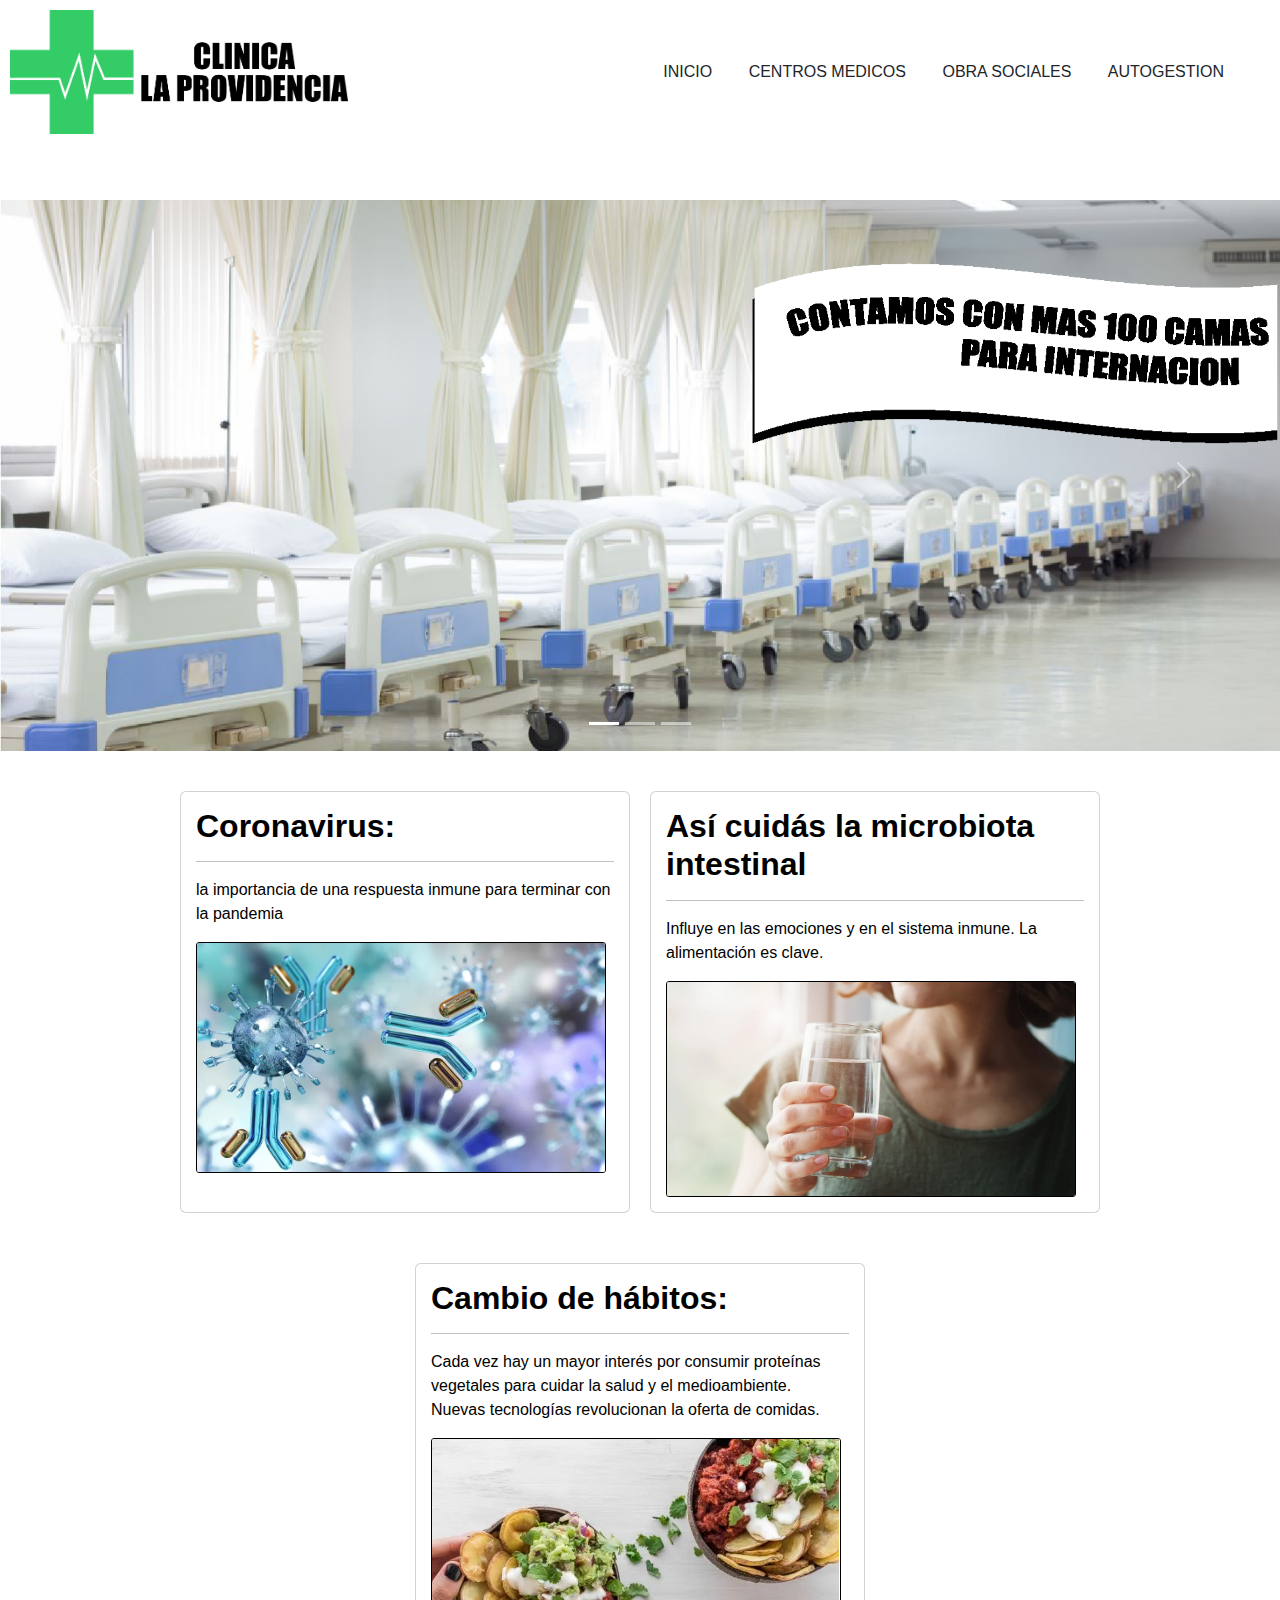
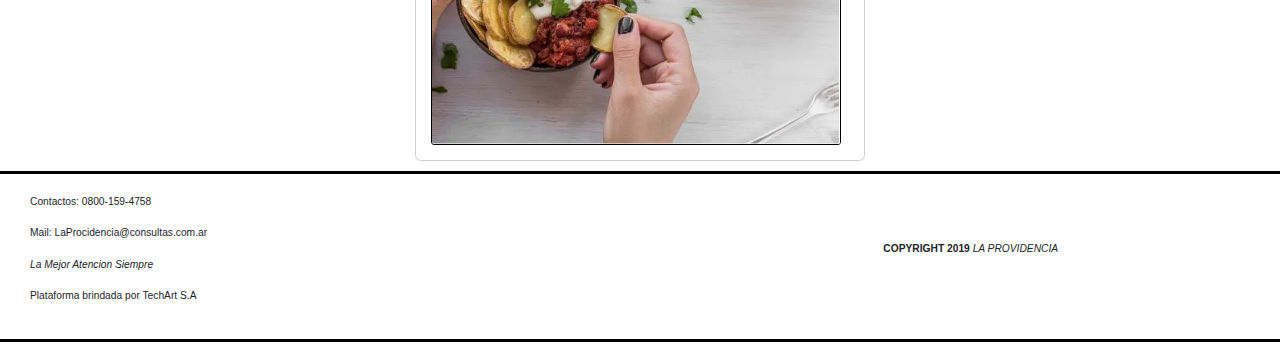
<file: index.html>
<!DOCTYPE html>
<html lang="es">
<head>
    <link href="https://cdn.jsdelivr.net/npm/bootstrap@5.3.0/dist/css/bootstrap.min.css" rel="stylesheet">
    <script src="https://cdn.jsdelivr.net/npm/bootstrap@5.3.0/dist/js/bootstrap.bundle.min.js"></script>
    <meta charset="UTF-8">
    <meta name="viewport" content="width=device-width, initial-scale=1.0">
    <link href="styles/stylesindex.css" rel="stylesheet" type="text/css">
    <title>Clinica La Providencia</title>
</head>
<body>
    
        <nav>
            <input type="checkbox" id="check">
            <label for="check" class="checkbtn">
                <img src="./fotos/icono bar.png" alt="" id="barras">
            </label>
            
            <img src="./fotos/isotipo.png" alt="Logo" id="logo">
            
            <ul class="items">
                <li><a href="#">INICIO</a></li>
                <li><a href="#">Centros Medicos</a></li>
                <li><a href="#">OBRA SOCIALES</a></li>
                <li><a href="login.html">AutoGestion</a></li>
            </ul>
        </nav>
        
   <section>
        
            <div id="demo" class="carousel slide" data-bs-ride="carousel">
                <div class="carousel-indicators">
                    <button type="button" data-bs-target="#demo" data-bs-slide-to="0" class="active"></button>
                    <button type="button" data-bs-target="#demo" data-bs-slide-to="1"></button>
                    <button type="button" data-bs-target="#demo" data-bs-slide-to="2"></button>
                </div>
            <div class="carousel-inner">
                <div class="carousel-item active">
                    <img src="./fotos/carrusel principal/carru-1.png" alt="Los Angeles" class="d-block w-100">
                </div>
                <div class="carousel-item">
                    <img src="./fotos/carrusel principal/carru-2.png" alt="Chicago" class="d-block w-100">
                </div>
                <div class="carousel-item">
                    <img src="./fotos/carrusel principal/CARRU-3.png" alt="New York" class="d-block w-100">
                </div>
            </div>
                <button class="carousel-control-prev" type="button" data-bs-target="#demo" data-bs-slide="prev">
                    <span class="carousel-control-prev-icon"></span>
                </button>
                <button class="carousel-control-next" type="button" data-bs-target="#demo" data-bs-slide="next">
                    <span class="carousel-control-next-icon"></span>
                </button>
            </div>
        
        

        

        
            
        <div class="NotasSalud">
              <!-- Coronavirus --> 
             <article class="card">
                <a href="https://tn.com.ar/salud/noticias/2020/07/21/coronavirus-la-importancia-de-una-respuesta-inmune-para-terminar-con-la-pandemia/" target="_blank" >
                <h2>Coronavirus:</H2>
                <hr>
                </a>
                <p>la importancia de una respuesta inmune para terminar con la pandemia</p>
                <a href="https://tn.com.ar/salud/noticias/2020/07/21/coronavirus-la-importancia-de-una-respuesta-inmune-para-terminar-con-la-pandemia/" target="_blank" >
                <img class="Fotos" src="./fotos/noticias/covid.png" alt="PortadaPelicula" class="Fotos">
                </a> 
             </article>   
              <!-- Microbiota -->
             <article class="card">
                <a href="https://www.clarin.com/buena-vida/cuidas-microbiota-intestinal-mantener-altas-defensas_0_XTmgfcUaC.html" target="_blank" >
                <h2>Así cuidás la microbiota intestinal</H2>
                <hr>
                </a>
                <p>Influye en las emociones y en el sistema inmune. La alimentación es clave.</p>
                <a href="https://www.clarin.com/buena-vida/cuidas-microbiota-intestinal-mantener-altas-defensas_0_XTmgfcUaC.html" target="_blank" >
                <img class="Fotos" src="./fotos/noticias/microbiota.png" alt="PortadaPelicula" class="Fotos">
                </a>    
             </article>
               <!-- CambioHabito -->
              <article class="card">
                <a href="https://www.ambito.com/lifestyle/alimentos/cambio-habitos-furor-la-alimentacion-plant-based-n5137708" target="_blank" >
                <h2>Cambio de hábitos:</H2>
                <hr>
                </a>
                <p>Cada vez hay un mayor interés por consumir proteínas vegetales para cuidar la salud y el medioambiente. Nuevas tecnologías revolucionan la oferta de comidas.</p>
                <a href="https://www.ambito.com/lifestyle/alimentos/cambio-habitos-furor-la-alimentacion-plant-based-n5137708" target="_blank" >
                <img class="Fotos" src="./fotos/noticias/cambiohabito.png" alt="PortadaPelicula" class="Fotos">
                </a>    
             </article>
        </div>
    
    
   </section>
   <footer>
    <div class="col-4">
        <p>Contactos: 0800-159-4758</p>
        <p>Mail: LaProcidencia@consultas.com.ar </p>
        <p><em>La Mejor Atencion Siempre</em></p>
        <p>Plataforma brindada por TechArt S.A</p>
    </div>
    <div class="col-4"></div>
    <div class="col-4">
        <p><strong>COPYRIGHT 2019 </strong><em>LA PROVIDENCIA</em></p>
    </div>

    </footer><footer>
    
   </footer>
   
    
</body>
</html>
</file>
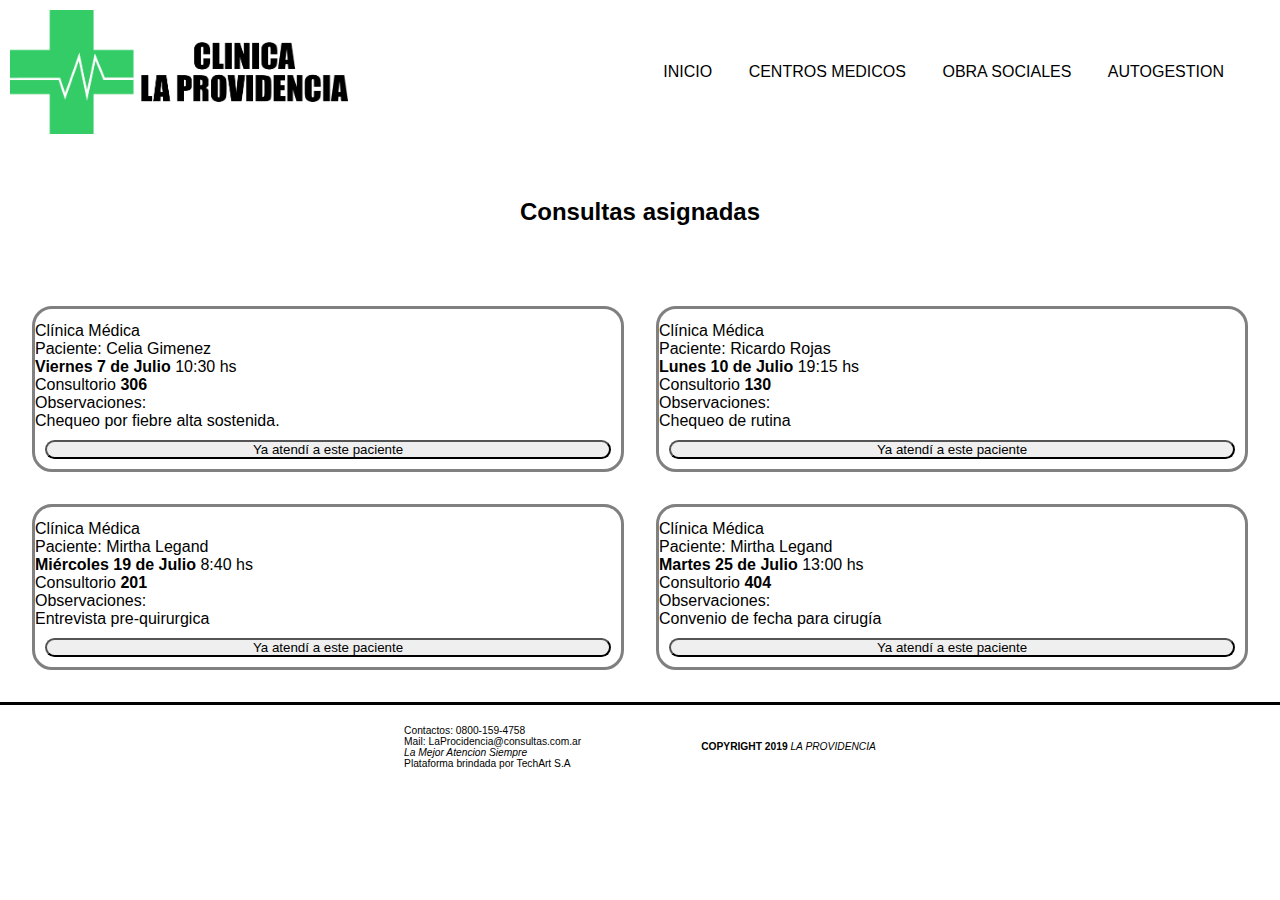
<file: doctor.html>
<!DOCTYPE html>
<html lang="es">
    <head>
        <meta charset="utf-8">
        <meta name="viewport" content="widthdevice-width, initial-scale=1">
        <title>Clinica Valdez - Portal Doctor</title>
        <link rel="stylesheet" href="styles\styledoctor.css">
        <link href="https://cdn.jsdelivr.net/npm/bootstrap@5.1.3/dist/css/bootstrap.min.css" rel="stylesheet"
        integrity="sha384-1BmE4kWBq78iYhFldvKuhfTAU6auU8tT94WrHftjDbrCEXSU1oBoqyl2QvZ6jIW3" crossorigin="anonymous">
    </head>
    <body>
        <nav>
            <input type="checkbox" id="check">
            <label for="check" class="checkbtn">
                <img src="./fotos/icono bar.png" alt="" id="barras">
            </label>
            
            <img src="./fotos/isotipo.png" alt="Logo" id="logo">
            
            <ul class="items">
                <li><a href="index.html">Inicio</a></li>
                <li><a href="#">Centros Medicos</a></li>
                <li><a href="#">OBRA SOCIALES</a></li>
                <li><a href="login.html">AutoGestion</a></li>
            </ul>
    </nav>
        <main>
        <div id="saludo">
            <h1 id="bienvenida"></h1>
            <h2>Consultas asignadas</h2>
        </div>
        <div class="tarjetasDeTurnos">
            <div class="menu-1">
                <ul>
                    <li>Clínica Médica</li>
                    <li>Paciente: Celia Gimenez</li>
                    <li><strong>Viernes 7 de Julio </strong>10:30 hs</li>
                    <li>Consultorio <strong>306</strong></li>
                    <li>Observaciones:</li>
                    <li>Chequeo por fiebre alta sostenida.</li>
                </ul>
                <button type="button" class="btn btn-danger atendido">Ya atendí a este paciente</button>
            </div>
            <div class="menu-2">
                <ul>
                    <li>Clínica Médica</li>
                    <li>Paciente: Ricardo Rojas</li>
                    <li><strong>Lunes 10 de Julio </strong>19:15 hs</li>
                    <li>Consultorio <strong>130</strong></li>
                    <li>Observaciones:</li>
                    <li>Chequeo de rutina</li>
                </ul>
                <button type="button" class="btn btn-danger atendido">Ya atendí a este paciente</button>
            </div>
            <div class="menu-3">
                <ul>
                    <li>Clínica Médica</li>
                    <li>Paciente: Mirtha Legand</li>
                    <li><strong>Miércoles 19 de Julio </strong>8:40 hs</li>
                    <li>Consultorio <strong>201</strong></li>
                    <li>Observaciones:</li>
                    <li>Entrevista pre-quirurgica</li>
                </ul>
                <button type="button" class="btn btn-danger atendido">Ya atendí a este paciente</button>
            </div>
            <div class="menu-4">
                <ul>
                    <li>Clínica Médica</li>
                    <li>Paciente: Mirtha Legand</li>
                    <li><strong>Martes 25 de Julio </strong>13:00 hs</li>
                    <li>Consultorio <strong>404</strong></li> 
                    <li>Observaciones:</li>
                    <li>Convenio de fecha para cirugía</li>   
                </ul>
                <button type="button" class="btn btn-danger atendido">Ya atendí a este paciente</button>
            </div>
        </div>
        </main>
        <footer>
        <div class="col-4">
            <p>Contactos: 0800-159-4758</p>
            <p>Mail: LaProcidencia@consultas.com.ar </p>
            <p><em>La Mejor Atencion Siempre</em></p>
            <p>Plataforma brindada por TechArt S.A</p>
        </div>
        <div class="col-4"></div>
        <div class="col-4">
            <p><strong>COPYRIGHT 2019 </strong><em>LA PROVIDENCIA</em></p>
        </div>

        </footer>
        
        
    </body>
</html>
</file>
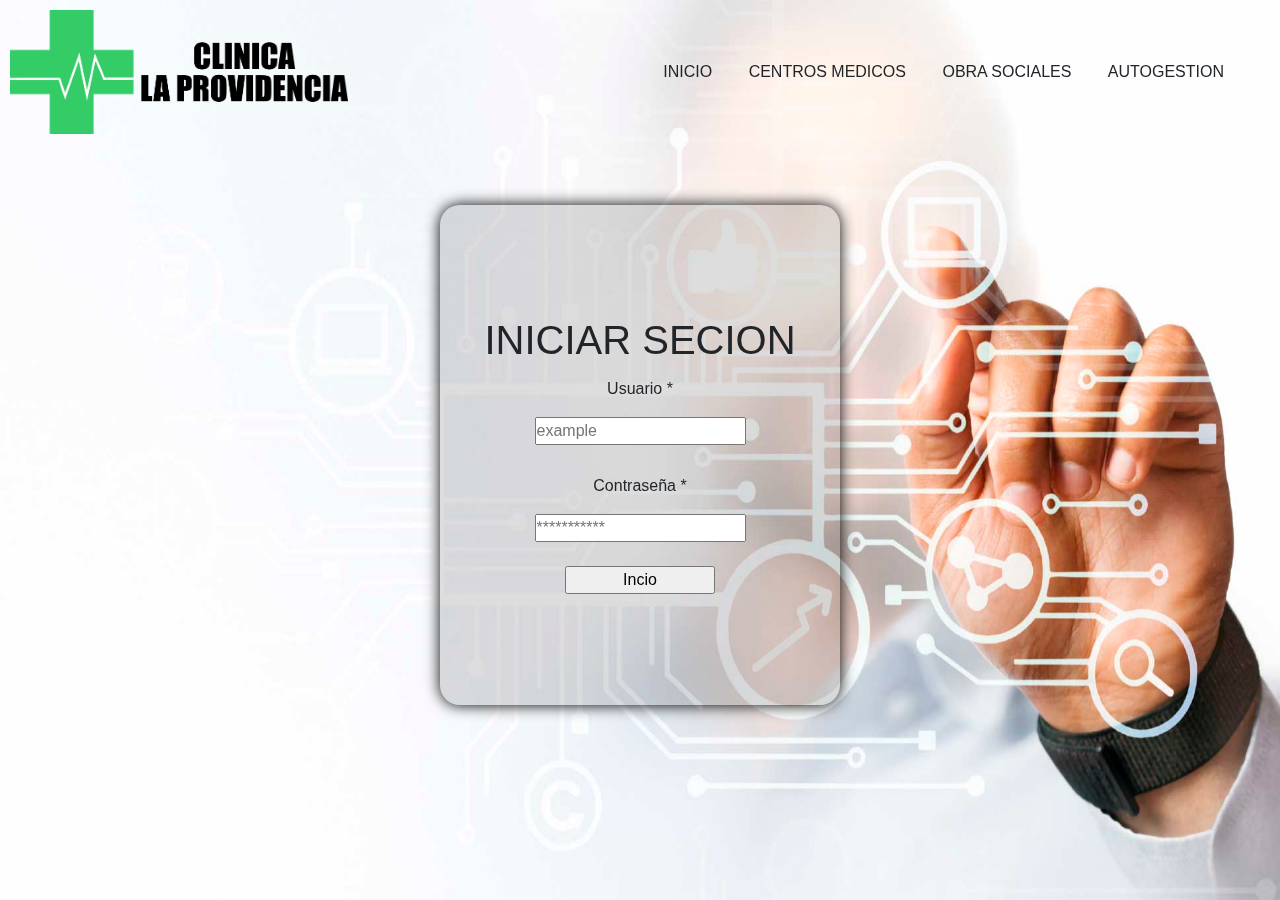
<file: login.html>
<!DOCTYPE html>
<html lang="es">
<head>
    <meta charset="UTF-8">
    <meta name="viewport" content="width=device-width, initial-scale=1.0">
    <link rel="stylesheet" href="https://cdn.jsdelivr.net/npm/bootstrap@4.6.2/dist/css/bootstrap.min.css">
    <link href="styles/styleLogin.css" rel="stylesheet" type="text/css">
    <title>Inciar Secion</title>
</head>
<body>
    
    <img src="./fotos/login/fondo autogestion.jpg" id="fondo" alt="">
    <nav>
            <input type="checkbox" id="check">
            <label for="check" class="checkbtn">
                <img src="./fotos/icono bar.png" alt="" id="barras">
            </label>
            
            <img src="./fotos/isotipo.png" alt="Logo" id="logo">
            
            <ul class="items">
                <li><a href="index.html">Inicio</a></li>
                <li><a href="#">Centros Medicos</a></li>
                <li><a href="#">OBRA SOCIALES</a></li>
                <li><a href="login.html">AutoGestion</a></li>
            </ul>
    </nav>
    <main>
        <form id="login">
                <h1> INICIAR SECION </h1>
            
                <p>Usuario *</p>
                <input type="text" id="username" required placeholder="example" req><br>
                <p>Contraseña *</p>
                <input type="password" id="password"required placeholder="***********"><br>
                <input onclick="log()" type="submit" value="Incio">
            </form>
        
    </main>
    
    
    <script src="./js/login.js"></script>
    
</body>
</html>
</file>
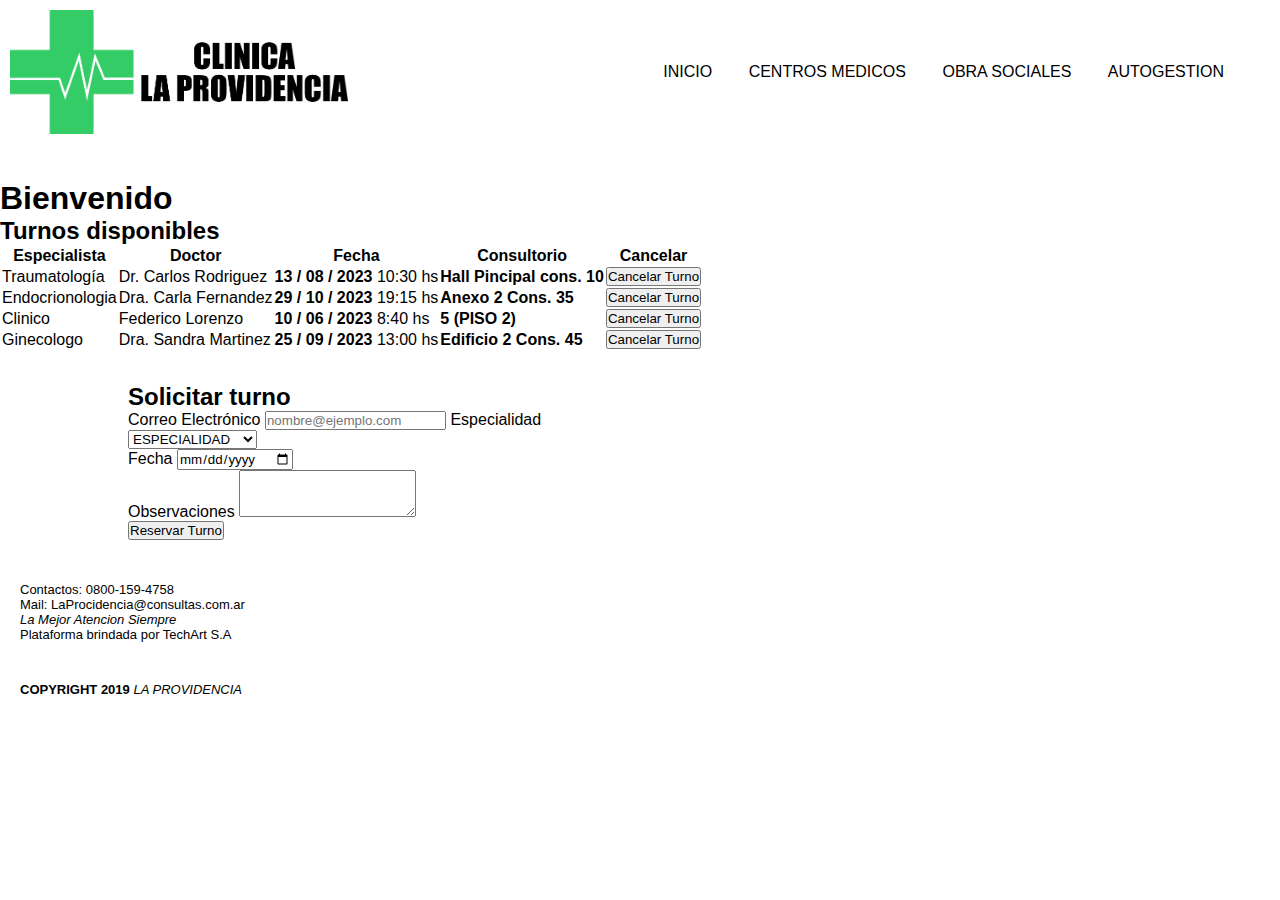
<file: paciente.html>
<!DOCTYPE html>
    <html lang="es">

    <head>
    <meta charset="utf-8">
    <meta name="viewport" content="widthdevice-width, initial-scale=1">
    <title>AUTOGESTION</title>
    <link rel="stylesheet" href="./styles/stylepaciente.css">
    <link href="https://cdn.jsdelivr.net/npm/bootstrap@5.1.3/dist/css/bootstrap.min.css" rel="stylesheet"
        integrity="sha384-1BmE4kWBq78iYhFldvKuhfTAU6auU8tT94WrHftjDbrCEXSU1oBoqyl2QvZ6jIW3" crossorigin="anonymous">
    </head>
    <body>
        <nav>
            <input type="checkbox" id="check">
            <label for="check" class="checkbtn">
                <img src="./fotos/icono bar.png" alt="" id="barras">
            </label>
            
            <img src="./fotos/isotipo.png" alt="Logo" id="logo">
            
            <ul class="items">
                <li><a href="index.html">INICIO</a></li>
                <li><a href="#">Centros Medicos</a></li>
                <li><a href="#">OBRA SOCIALES</a></li>
                <li><a href="login.html">AutoGestion</a></li>
            </ul>
        </nav>
        <main>
        <div id="saludo">
            <h1 id="bienvenida">Bienvenido </h1>
            <h2>Turnos disponibles</h2>
        </div>
        <div class="container">
            <table class="table table-hover">
                <thead>
                    <tr>
                        <th scope="col">Especialista</th>
                        <th scope="col">Doctor</th>
                        <th scope="col">Fecha</th>
                        <th scope="col">Consultorio</th>
                        <th scope="col">Cancelar</th>
                    </tr>
                </thead>
                <tbody>
                    <tr>
                        <td>Traumatología</td>
                        <td>Dr. Carlos Rodriguez</td>
                        <td><strong>13 / 08 / 2023 </strong>10:30 hs</td>
                        <td><strong>Hall Pincipal cons. 10</strong></td>
                        <td><button type="button" class="btn btn-danger cancelar">Cancelar Turno</button></td>
                    </tr>
                    <tr>
                        <td>Endocrionologia</td>
                        <td>Dra. Carla Fernandez</td>
                        <td><strong>29 / 10 / 2023 </strong>19:15 hs</td>
                        <td><strong>Anexo 2 Cons. 35</strong></td>
                        <td><button type="button" class="btn btn-danger cancelar">Cancelar Turno</button></td>
                    </tr>
                    <tr>
                        <td>Clinico</td>
                        <td>Federico Lorenzo</td>
                        <td><strong>10 / 06 / 2023 </strong>8:40 hs</td>
                        <td><strong>5 (PISO 2)</strong></td>
                        <td><button type="button" class="btn btn-danger cancelar">Cancelar Turno</button></td>
                    </tr>
                    <tr>
                        <td>Ginecologo  </td>
                        <td>Dra. Sandra Martinez</td>
                        <td><strong>25 / 09 / 2023 </strong>13:00 hs</td>
                        <td><strong>Edificio 2 Cons. 45</strong></td>
                        <td><button type="button" class="btn btn-danger cancelar">Cancelar Turno</button></td>
                    </tr>
                </tbody>
            </table>
        </div>
        <form>
            <h2>Solicitar turno</h2>
            <div class="mb-3">
                <label for="exampleFormControlInput1" class="form-label">Correo Electrónico</label>
                <input type="email" class="form-control" id="exampleFormControlInput1" placeholder="nombre@ejemplo.com" required>
                <label for="exampleFormControlInput1" class="form-label">Especialidad</label>
                <div class="input-group mb-3">
                    <select class="form-select" id="inputGroupSelect02">
                        <option selected>ESPECIALIDAD</option>
                        <option value="1">Medico Clinico</option>
                        <option value="2">Traumatología</option>
                        <option value="3">Ginecologo</option>
                        <option value="4">Internacion</option>
                        <option value="5">Oftalmologia</option>
                        <option value="6">Gastroenterología</option>
                    </select>
                </div>  
                <label for="exampleFormControlInput1" class="form-label">Fecha</label>
                <input type="date" class="form-control" id="exampleFormControlInput3" required>
            </div>
            <div class="mb-3">
                <label for="exampleFormControlTextarea1" class="form-label">Observaciones</label>
                <textarea class="form-control" id="exampleFormControlTextarea1" rows="3"></textarea>
            </div>
            <button type="button" class="btn btn-dark">Reservar Turno</button>
        </form>
        </main>
        <footer>
            <div class="col-4">
                <p>Contactos: 0800-159-4758</p>
                <p>Mail: LaProcidencia@consultas.com.ar </p>
                <p><em>La Mejor Atencion Siempre</em></p>
                <p>Plataforma brindada por TechArt S.A</p>
            </div>
            <div class="col-4"></div>
            <div class="col-4">
                <p><strong>COPYRIGHT 2019 </strong><em>LA PROVIDENCIA</em></p>
            </div>
    
            </footer>
            
    </body>
</html>
</file>
<file: styles/stylesindex.css>
* {
    padding: 0;
    margin: 0;
    font-family: 'Lucida Sans', 'Lucida Sans Regular', 'Lucida Grande', 'Lucida Sans Unicode', Geneva, Verdana, sans-serif;
    box-sizing: border-box;
    list-style: none;
}

#logo {
    width: 28%;
    min-width: 100px;
    padding: 10px;
    position: absolute;
    transition: 0.5s;
}

nav {
    height: 200px;
    width: 100%;
}


nav ul {
    float: right;
    margin-top: 40px;
    margin-right: 40px;
    padding: 0;
    transition: 0.5s;
}
nav ul li {
    display: inline-flex;
    line-height:50px;
    margin: 0 10px;
    
    
}

nav ul li a {
    text-decoration: none;
    color: inherit;
    font-size: 16px;
    text-transform: uppercase;
    padding: 7px 6px;
    transition: 0.5s;
}

nav ul li :hover {
    scale: 1.08;
    transition: 0.5s;
}

.checkbtn {
    float: right;
    line-height: 130px;
    margin-right: 20px;
    cursor:pointer;
    display: none;
}

#check {
    display: none;
    
}

@media (max-width: 1080px){
    nav ul {
        float: right;
        margin-top: 80px;
        margin-right: 40px;
        padding: 0;
        transition: 0.5s;
        
    }
    #logo {
        width: 28%;
        padding: 5px;
        transition: 0.2s;
    }
    nav ul li a {
        font-size: 14px;
        transition: 0.3s;
    }
} 

@media (max-width: 850px){
    .checkbtn{
    display: block;

    }
    ul {
        position: fixed;
        width: 100%;
        height: 100%;
        background-color: rgb(255, 255, 255);
        color: rgb(0, 0, 0);
        top: 80px;
        left: -100%;
        text-align: center;
        transition:  0.5s;
    }

    nav ul li {
        display: block;
        margin: 50px;
        line-height: 30px;
        border: 1px black;
        transition: 0.3s;
    }

    nav ul li a {
        font-size: 20px;
    }

    li a:hover li a.active {
        color:  red;
        background: none;
    }
    #check:checked ~ ul{
     left: -15%;  
     z-index: 9999; 
    }
    nav {
        height: 200px;
    }
    #check:checked ~ section {
        display: none;
    }
    
}























.card {
    text-decoration: none;
    background-color: rgb(255, 255, 255);
    color: rgb(0, 0, 0);
    width: 50vh;
    max-height: 60%;
    padding: 15px;
    margin: 10px;
    border-color: 1px beige;
    margin-top: 40px;
    transition: 0.2s;
}

.card:hover {
    scale: 1.03;
    transition: 0.2s;
    box-shadow: 0px 0px 10px 3px rgb(0, 0, 0) ,
                0px 0px 11px 3px rgb(0, 0, 0);
}

article h2{
    font-size: 200%;
    font-weight: bold;
    text-decoration: none;
    color: inherit;
}

article p{
    font-family:Verdana, Tahoma, sans-serif;
    color: inherit;
}
article a{
    text-decoration: none;
    color: inherit;
}

.NotasSalud{
    margin-right: auto;
    margin-left: auto;
    justify-content: center;
    display: flex;
    flex-wrap: wrap;
}
.Fotos{
    align-content: baseline;
    max-width: 98%;
    border: 1px solid rgb(0, 0, 0);
    border-radius: 3px;
}

/*ESTILO PARA EL FOOTER*/

.col-4 {
    padding: 20px 30px;
    justify-content: center;
}

footer {
    display:flex;
    justify-content: center;
    align-items: center;
    border-top: solid rgb(0, 0, 0);
    background: rgb(255,255,255);
    
    font-size: 0.8vw;
}
</file>
<file: styles/styleLogin.css>
* {
    padding: 0;
    margin: 0;
    font-family: 'Lucida Sans', 'Lucida Sans Regular', 'Lucida Grande', 'Lucida Sans Unicode', Geneva, Verdana, sans-serif;
    box-sizing: border-box;
    list-style: none;
}
    
#fondo {
    z-index: -9999; 
    position: fixed;
    width: 100%;
    height: 100%;
    
}

#logo {
    width: 28%;
    min-width: 100px;
    padding: 10px;
    position: absolute;
    transition: 0.5s;
}

nav {
    height: 300px;
    width: 100%;
}


nav ul {
    float: right;
    margin-top: 40px;
    margin-right: 40px;
    padding: 0;
    transition: 0.5s;
}
nav ul li {
    display: inline-flex;
    line-height:50px;
    margin: 0 10px;
    
    
}

nav ul li a {
    text-decoration: none;
    color: inherit;
    font-size: 16px;
    text-transform: uppercase;
    padding: 7px 6px;
    transition: 0.5s;
}

nav ul li :hover {
    scale: 1.08;
    transition: 0.5s;
    text-decoration: none;
    color: inherit;
    
}

.checkbtn {
    float: right;
    line-height: 130px;
    margin-right: 20px;
    cursor:pointer;
    display: none;
}

#check {
    display: none;
    
}

#login{
    translate: 0% -20%;
    margin-left: auto;
    margin-right: auto;
    width: 400px;
    height: 500px;
    border-radius: 20px; 
    background-color: rgba(0, 0, 0, 0.128);
    display: flex;
    flex-direction: column;
    align-items: center;
    justify-content: center;
    box-shadow: 0 0 15px black;
    transition: 0.3s;
}
#login:hover {
    scale: 1.06;
    transition: 0.3s; 
    box-shadow: 0 0px 30px black,
                0 8px 10px rgba(0, 0, 0, 0.501),
                8px 0 10px rgba(0, 0, 0, 0.501);
    
}

form {
    margin: 5px;
}

form p{
    margin-top: 5px;
}
input {
    min-width: 150px;
    
}


@media (max-width: 1080px){
    nav ul {
        float: right;
        margin-top: 80px;
        margin-right: 40px;
        padding: 0;
        transition: 0.5s;
        
    }
    #logo {
        width: 28%;
        padding: 5px;
        transition: 0.2s;
    }
    nav ul li a {
        font-size: 14px;
        transition: 0.3s;
    }
} 

@media (max-width: 850px){
    .checkbtn{
    display: block;

    }
    ul {
        position: fixed;
        width: 100%;
        height: 100%;
        background-color: rgb(255, 255, 255);
        color: rgb(0, 0, 0);
        top: 80px;
        left: -100%;
        text-align: center;
        transition: all .5s;
    }

    nav ul li {
        display: block;
        margin: 50px;
        line-height: 30px;
        border: 1px black;
        transition: 0.3s;
    }

    nav ul li a {
        font-size: 20px;
    }

    li a:hover li a.active {
        color:  red;
        background: none;
    }
    #check:checked ~ ul{
     left: -15%;  
     z-index: 9999; 
    }
    nav {
        height: 200px;
    }
    #check:checked ~ section {
        display: none;
    }
    
}
</file>
<file: styles/stylepaciente.css>
* {
    padding: 0;
    margin: 0;
    font-family: 'Lucida Sans', 'Lucida Sans Regular', 'Lucida Grande', 'Lucida Sans Unicode', Geneva, Verdana, sans-serif;
    box-sizing: border-box;
    list-style: none;
}

#logo {
    width: 28%;
    min-width: 100px;
    padding: 10px;
    position: absolute;
    transition: 0.5s;
}

nav {
    height: 150px;
    width: 100%;
}


nav ul {
    float: right;
    margin-top: 40px;
    margin-right: 40px;
    padding: 0;
    transition: 0.5s;
}
nav ul li {
    display: inline-flex;
    line-height:50px;
    margin: 0 10px;
    
    
}

nav ul li a {
    text-decoration: none;
    color: inherit;
    font-size: 16px;
    text-transform: uppercase;
    padding: 7px 6px;
    transition: 0.5s;
}

nav ul li :hover {
    scale: 1.08;
    transition: 0.5s;
}

.checkbtn {
    float: right;
    line-height: 130px;
    margin-right: 20px;
    cursor:pointer;
    display: none;
}

#check {
    display: none;
    
}
main {
    margin-top: 30px;
}

@media (max-width: 1080px){
    nav ul {
        float: right;
        margin-top: 80px;
        margin-right: 40px;
        padding: 0;
        transition: 0.5s;
        
    }
    #logo {
        width: 28%;
        padding: 5px;
        transition: 0.2s;
    }
    nav ul li a {
        font-size: 14px;
        transition: 0.3s;
    }
} 

@media (max-width: 850px){
    .checkbtn{
    display: block;

    }
    ul {
        position: fixed;
        width: 100%;
        height: 100%;
        background-color: rgb(255, 255, 255);
        color: rgb(0, 0, 0);
        top: 80px;
        left: -100%;
        text-align: center;
        transition: all .5s;
    }

    nav ul li {
        display: block;
        margin: 50px;
        line-height: 30px;
        border: 1px black;
        transition: 0.3s;
    }

    nav ul li a {
        font-size: 20px;
    }

    li a:hover li a.active {
        color:  red;
        background: none;
    }
    #check:checked ~ ul{
     left: -15%;  
     z-index: 9999; 
    }
    nav {
        height: 200px;
    }
    #check:checked ~ section {
        display: none;
    }
    
}

   /* ESTILO PARA LA TABLA*/

   .container {
    width: 90vw
}

form {
    justify-content: center;
    margin: 2rem 8rem;
}

/*ESTILO PARA EL FOOTER*/

footer {
    font-size: 13px;
}

.col-4 {
padding: 10px 20px;
justify-content: center;
}
</file>
